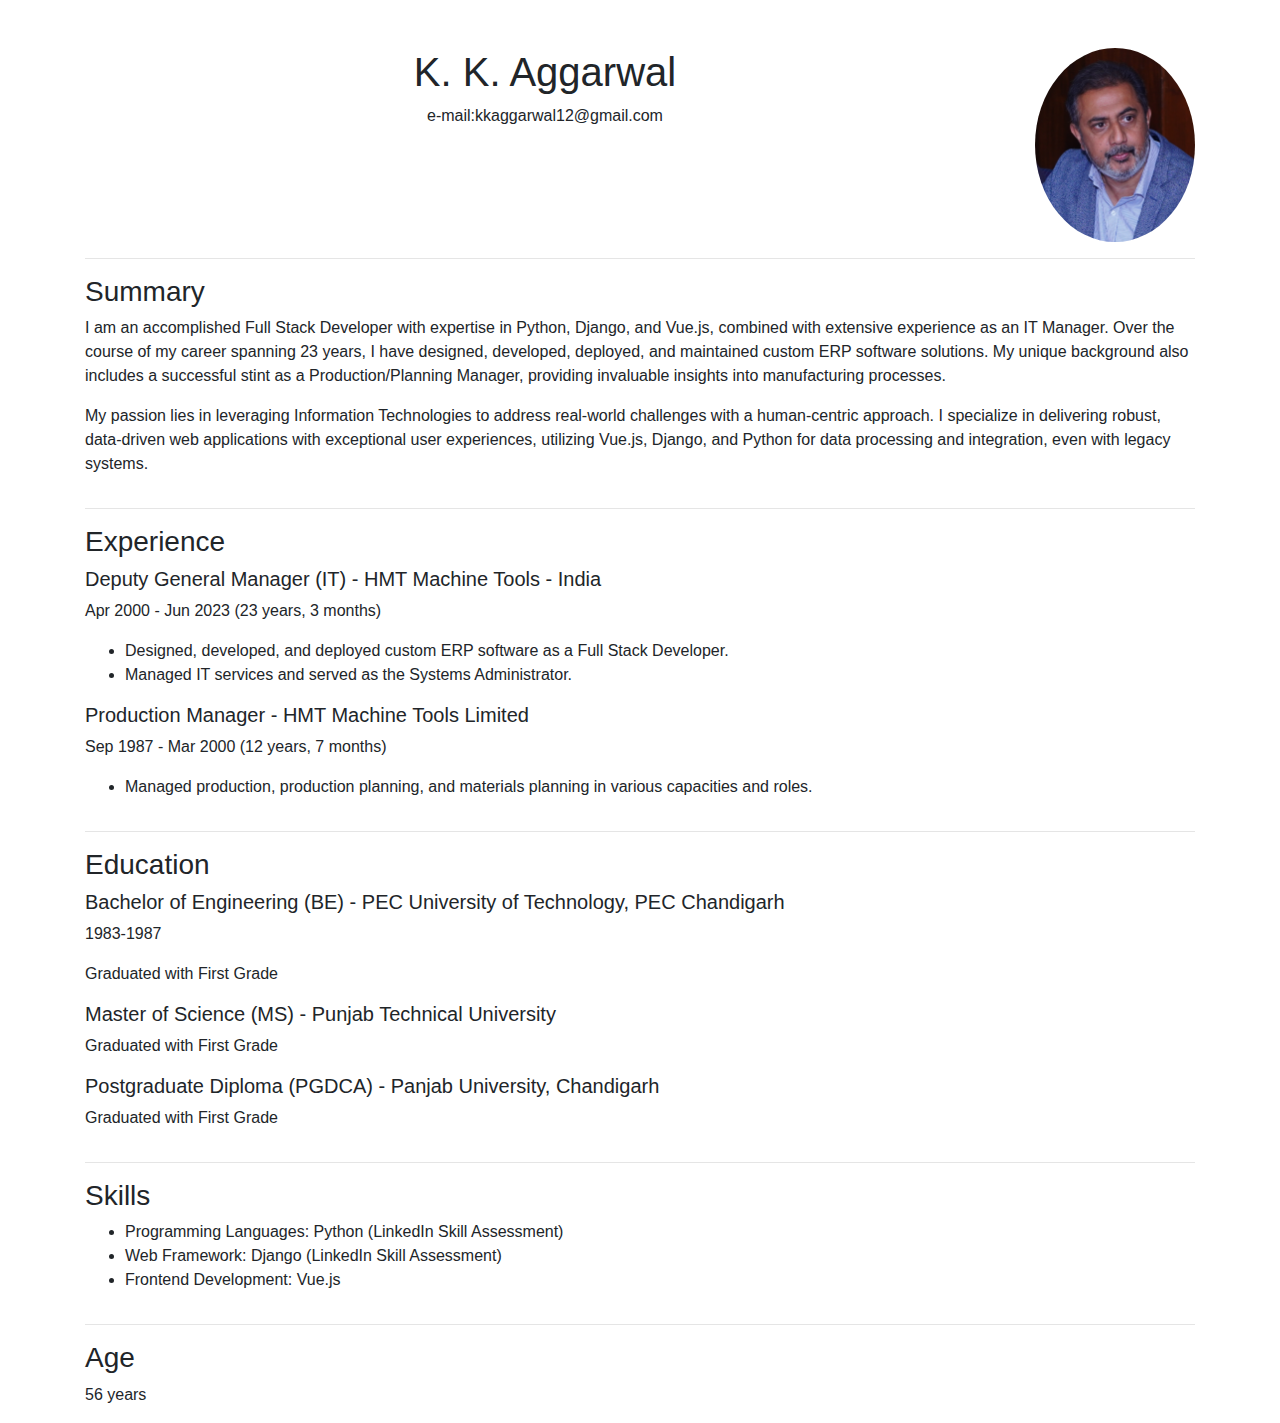
<file: index.html>
<!doctype html><html lang=""><head><meta charset="utf-8"><meta http-equiv="X-UA-Compatible" content="IE=edge"><meta name="viewport" content="width=device-width,initial-scale=1"><link rel="icon" href="/favicon.ico"><title>myportfolio</title><script defer="defer" src="/js/chunk-vendors.1badca02.js"></script><script defer="defer" src="/js/app.e4aa0730.js"></script><link href="/css/chunk-vendors.de510de6.css" rel="stylesheet"></head><body><noscript><strong>We're sorry but myportfolio doesn't work properly without JavaScript enabled. Please enable it to continue.</strong></noscript><div id="app"></div></body></html>
</file>
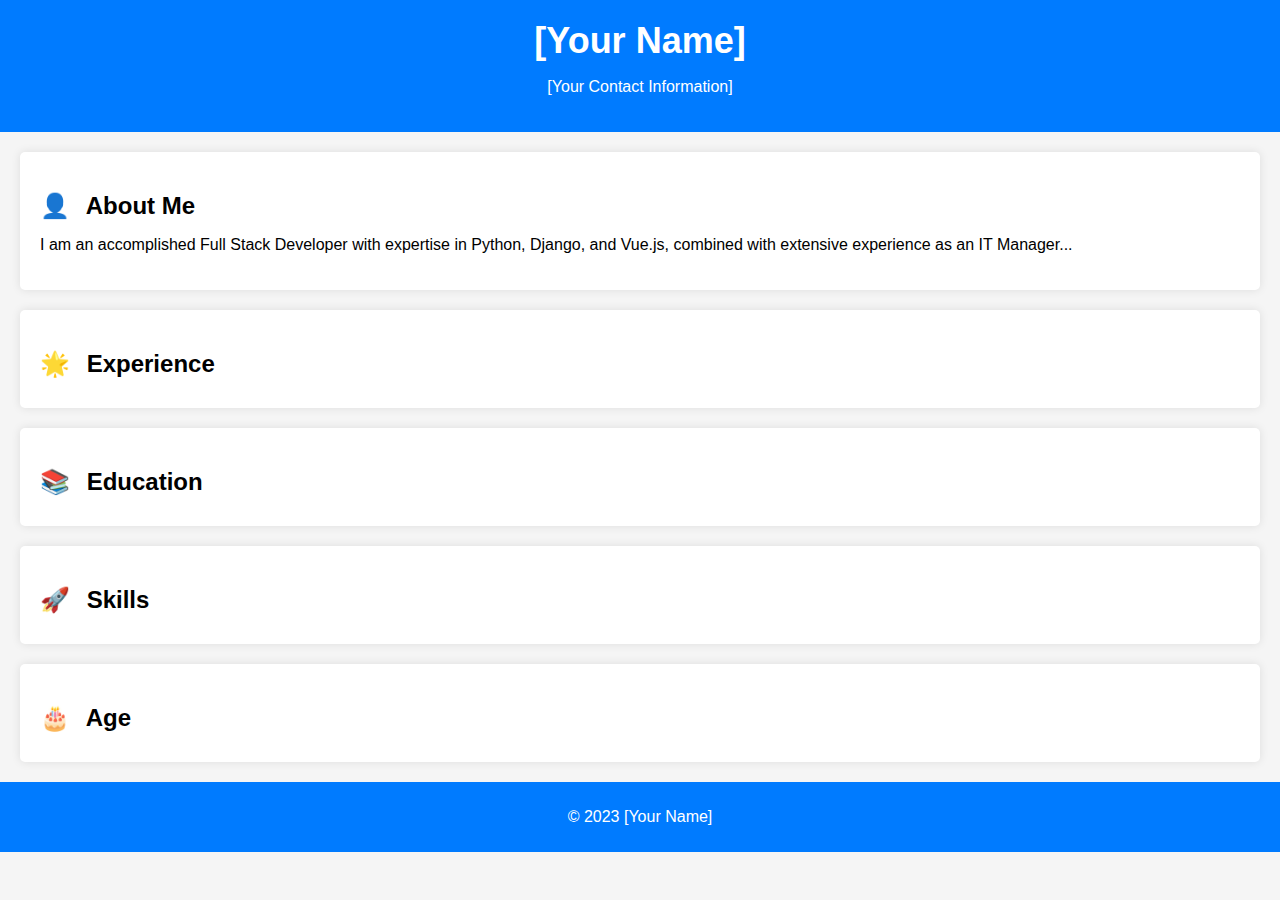
<file: index1.html>
<!DOCTYPE html>
<html lang="en">
<head>
    <meta charset="UTF-8">
    <meta name="viewport" content="width=device-width, initial-scale=1.0">
    <link rel="stylesheet" href="styles.css">
    <title>[Your Name] - Resume</title>
</head>
<body>
    <header>
        <h1>[Your Name]</h1>
        <p>[Your Contact Information]</p>
    </header>

    <section id="about-me">
        <h2><span class="icon">👤</span> About Me</h2>
        <!-- Add your photo here -->
        <p>I am an accomplished Full Stack Developer with expertise in Python, Django, and Vue.js, combined with extensive experience as an IT Manager...</p>
    </section>

    <section id="experience">
        <h2><span class="icon">🌟</span> Experience</h2>
        <!-- Add your work experience here -->
    </section>

    <section id="education">
        <h2><span class="icon">📚</span> Education</h2>
        <!-- Add your education details here -->
    </section>

    <section id="skills">
        <h2><span class="icon">🚀</span> Skills</h2>
        <!-- Add your skills list here -->
    </section>

    <section id="age">
        <h2><span class="icon">🎂</span> Age</h2>
        <!-- Add your age here -->
    </section>

    <footer>
        <p>&copy; 2023 [Your Name]</p>
    </footer>
</body>
</html>
</file>
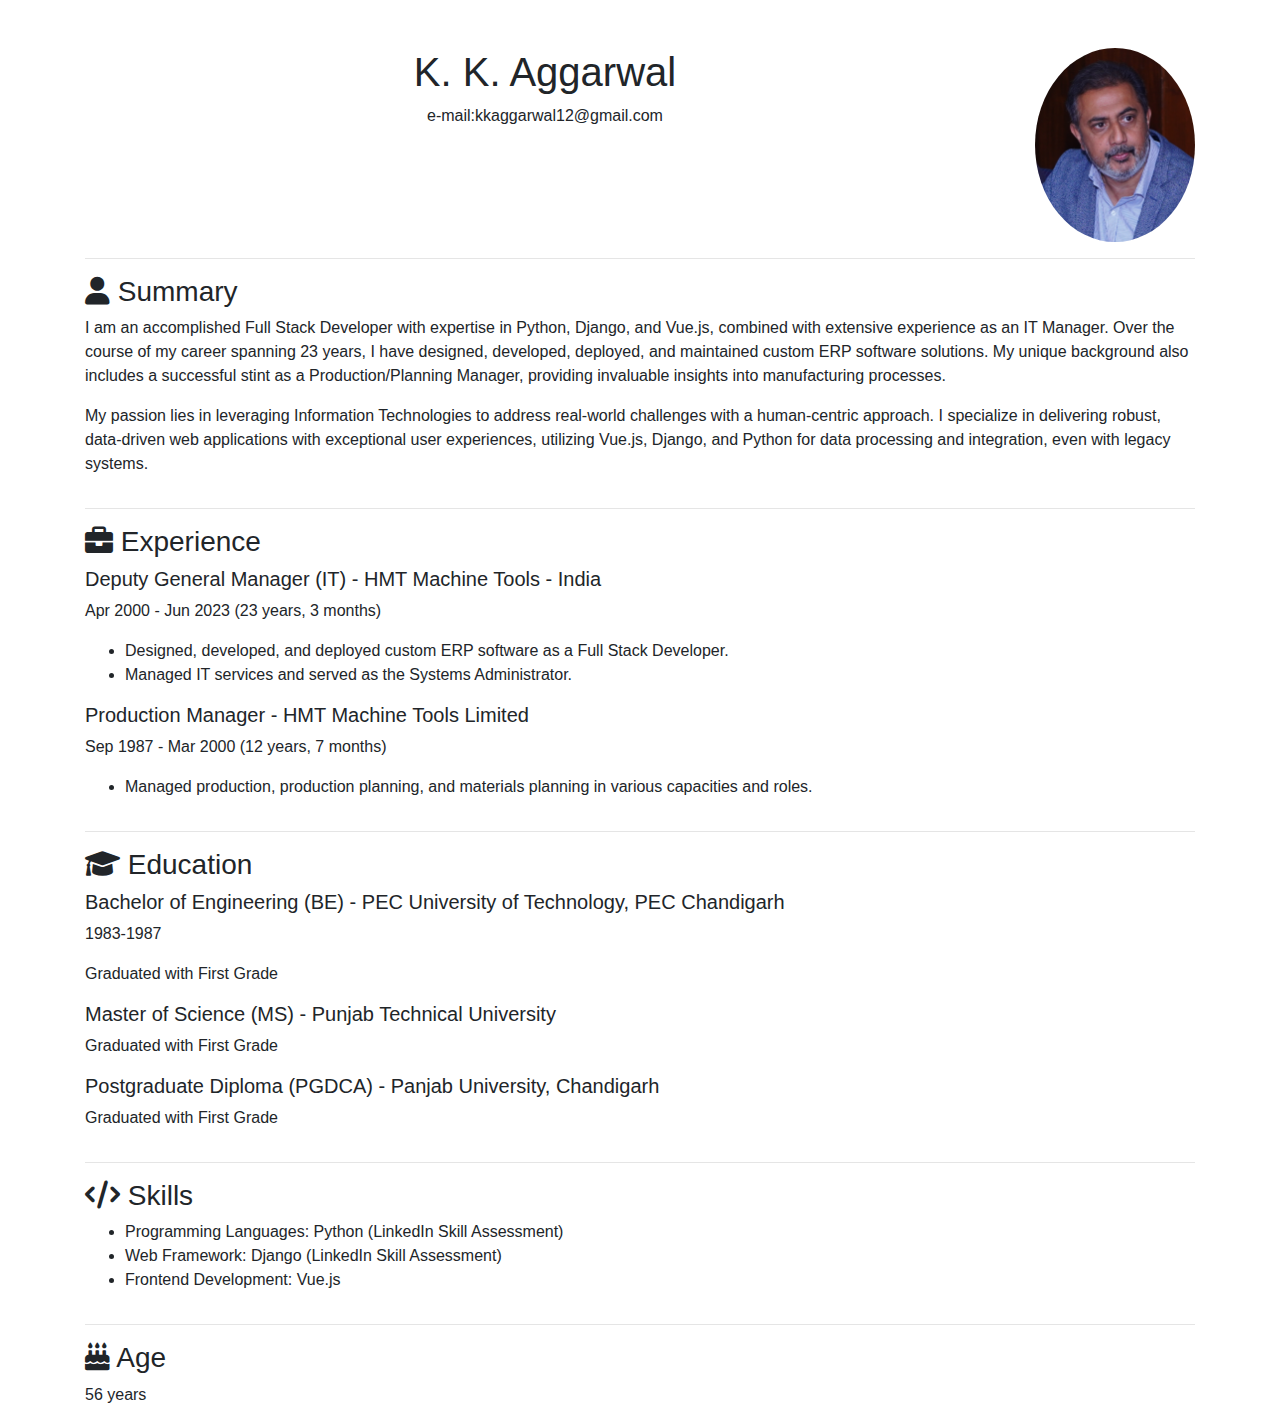
<file: index3.html>
<!DOCTYPE html>
<html lang="en">
<head>
    <meta charset="UTF-8">
    <meta name="viewport" content="width=device-width, initial-scale=1.0">
    <title>kk aggarwal's Resume</title>
    <!-- Add Bootstrap CSS link -->
    <link rel="stylesheet" href="https://maxcdn.bootstrapcdn.com/bootstrap/4.5.2/css/bootstrap.min.css">
    <!-- Add Font Awesome CSS link -->
    <link rel="stylesheet" href="https://cdnjs.cloudflare.com/ajax/libs/font-awesome/6.0.0-beta3/css/all.min.css">
</head>
<body>
    <div class="container mt-5">
        <div class="row">
            <div class="col-10 text-center bg-primar ">
                <h1>K. K. Aggarwal</h1>
                <p>e-mail:kkaggarwal12@gmail.com</p>
                
            </div>
            <div class="col-2 bg-secondar">
               <img class="img-fluid rounded-circle float-right"  src="IMG_20210111_001839.jpg" alt="kk aggarwal" width="200" height="200">
            </div>
        </div>
        <hr>
        <div class="row">
            <div class="col-12">
                <h3><i class="fas fa-user"></i> Summary</h3>
                <p>I am an accomplished Full Stack Developer with expertise in Python, Django, and Vue.js, combined with extensive experience as an IT Manager. Over the course of my career spanning 23 years, I have designed, developed, deployed, and maintained custom ERP software solutions. My unique background also includes a successful stint as a Production/Planning Manager, providing invaluable insights into manufacturing processes.</p>
                <p>My passion lies in leveraging Information Technologies to address real-world challenges with a human-centric approach. I specialize in delivering robust, data-driven web applications with exceptional user experiences, utilizing Vue.js, Django, and Python for data processing and integration, even with legacy systems.</p>
            </div>
        </div>
        <hr>
        <div class="row">
            <div class="col-12">
                <h3><i class="fas fa-briefcase"></i> Experience</h3>
                <h5>Deputy General Manager (IT) - HMT Machine Tools - India</h5>
                <p>Apr 2000 - Jun 2023 (23 years, 3 months)</p>
                <ul>
                    <li>Designed, developed, and deployed custom ERP software as a Full Stack Developer.</li>
                    <li>Managed IT services and served as the Systems Administrator.</li>
                </ul>
                
                <h5>Production Manager - HMT Machine Tools Limited</h5>
                <p>Sep 1987 - Mar 2000 (12 years, 7 months)</p>
                <ul>
                    <li>Managed production, production planning, and materials planning in various capacities and roles.</li>
                </ul>
            </div>
        </div>
        <hr>
        <div class="row">
            <div class="col-12">
                <h3><i class="fas fa-graduation-cap"></i> Education</h3>
                <h5>Bachelor of Engineering (BE) - PEC University of Technology, PEC Chandigarh</h5>
                <p>1983-1987</p>
                <p>Graduated with First Grade</p>
                
                <h5>Master of Science (MS) - Punjab Technical University</h5>
                <p>Graduated with First Grade</p>

                <h5>Postgraduate Diploma (PGDCA) - Panjab University, Chandigarh</h5>
                <p>Graduated with First Grade</p>
            </div>
        </div>
        <hr>
        <div class="row">
            <div class="col-12">
                <h3><i class="fas fa-code"></i> Skills</h3>
                <ul>
                    <li>Programming Languages: Python (LinkedIn Skill Assessment)</li>
                    <li>Web Framework: Django (LinkedIn Skill Assessment)</li>
                    <li>Frontend Development: Vue.js</li>
                    <!-- Add more skills as needed -->
                </ul>
            </div>
        </div>
        <hr>
        <div class="row">
            <div class="col-12">
                <h3><i class="fas fa-birthday-cake"></i> Age</h3>
                <p>56 years</p>
            </div>
        </div>
    </div>
    <!-- Add Bootstrap JS and jQuery links for additional functionality -->
    <script src="https://code.jquery.com/jquery-3.5.1.slim.min.js"></script>
    <script src="https://cdn.jsdelivr.net/npm/@popperjs/core@2.5.3/dist/umd/popper.min.js"></script>
    <script src="https://maxcdn.bootstrapcdn.com/bootstrap/4.5.2/js/bootstrap.min.js"></script>
</body>
</html>
</file>
<file: styles.css>
/* styles.css */

body {
    font-family: Arial, sans-serif;
    margin: 0;
    padding: 0;
    background-color: #f5f5f5;
}

header {
    background-color: #007BFF;
    color: white;
    padding: 20px;
    text-align: center;
}

h1 {
    margin: 0;
    font-size: 36px;
}

section {
    background-color: white;
    margin: 20px;
    padding: 20px;
    border-radius: 5px;
    box-shadow: 0px 0px 10px rgba(0, 0, 0, 0.1);
}

h2 {
    font-size: 24px;
    margin-bottom: 10px;
}

.icon {
    margin-right: 10px;
}

footer {
    text-align: center;
    background-color: #007BFF;
    color: white;
    padding: 10px;
}
</file>
